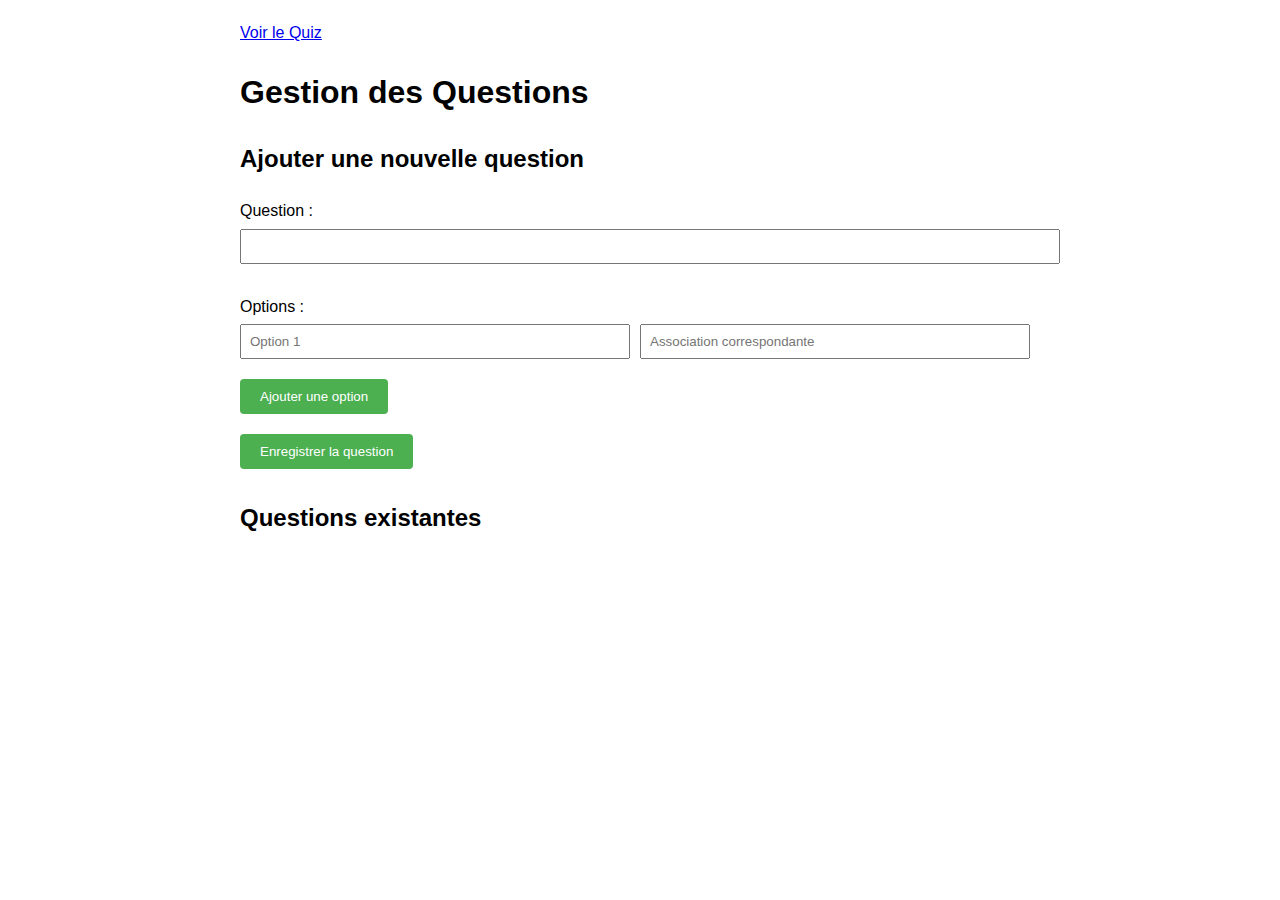
<file: admin.html>
<!DOCTYPE html>
<html lang="fr">
<head>
    <meta charset="UTF-8">
    <meta name="viewport" content="width=device-width, initial-scale=1.0">

    <title>Administration - Gestion des Questions</title>
    <style>
        body {
            font-family: Arial, sans-serif;
            line-height: 1.6;
            margin: 0;
            padding: 20px;
        }
        .container {
            max-width: 800px;
            margin: 0 auto;
        }
        .form-group {
            margin-bottom: 20px;
        }
        label {
            display: block;
            margin-bottom: 5px;
        }
        input[type="text"], textarea {
            width: 100%;
            padding: 8px;
            margin-bottom: 10px;
        }
        .options-container {
            margin-bottom: 10px;
        }
        .option-input {
            display: flex;
            margin-bottom: 5px;
        }
        .option-input input {
            flex-grow: 1;
            margin-right: 10px;
        }
        button {
            padding: 10px 20px;
            background-color: #4CAF50;
            color: white;
            border: none;
            border-radius: 4px;
            cursor: pointer;
        }
        button:hover {
            background-color: #45a049;
        }
        .question-list {
            margin-top: 30px;
        }
        .question-item {
            background-color: #f5f5f5;
            padding: 15px;
            margin-bottom: 10px;
            border-radius: 4px;
        }
        .delete-btn {
            background-color: #ff4444;
        }
        .delete-btn:hover {
            background-color: #cc0000;
        }
    </style>
</head>
<body>
    <div class="container">
        <div class="header-nav">
            <a href="quiz.html" class="nav-link">Voir le Quiz</a>
        </div>
        <h1>Gestion des Questions</h1>
        
        <div id="addQuestionForm">
            <h2>Ajouter une nouvelle question</h2>
            <div class="form-group">
                <label for="questionText">Question :</label>
                <input type="text" id="questionText" required>
            </div>
            
            <div class="form-group">
                <label>Options :</label>
                <div id="optionsContainer" class="options-container">
                    <div class="option-input">
                        <input type="text" class="option-text" placeholder="Option 1" required>
                        <input type="text" class="option-association" placeholder="Association correspondante" required>
                    </div>
                </div>
                <button onclick="addOptionField()">Ajouter une option</button>
            </div>
            
            <button onclick="saveQuestion()">Enregistrer la question</button>
        </div>

        <div class="question-list">
            <h2>Questions existantes</h2>
            <div id="questionsList"></div>
        </div>
    </div>

    <script>
        // Initialisation du stockage
        if (!localStorage.getItem('quizQuestions')) {
            localStorage.setItem('quizQuestions', JSON.stringify([]));
        }

        function addOptionField() {
            const container = document.getElementById('optionsContainer');
            const optionCount = container.children.length + 1;
            
            const optionDiv = document.createElement('div');
            optionDiv.className = 'option-input';
            optionDiv.innerHTML = `
                <input type="text" class="option-text" placeholder="Option ${optionCount}" required>
                <input type="text" class="option-association" placeholder="Association correspondante" required>
                <button onclick="removeOption(this)" class="delete-btn">Supprimer</button>
            `;
            
            container.appendChild(optionDiv);
        }

        function removeOption(button) {
            button.parentElement.remove();
        }

        function saveQuestion() {
            const questionText = document.getElementById('questionText').value;
            const optionsContainer = document.getElementById('optionsContainer');
            const optionInputs = optionsContainer.getElementsByClassName('option-input');
            
            const options = [];
            const associations = {};
            
            for (let optionInput of optionInputs) {
                const optionText = optionInput.querySelector('.option-text').value;
                const associationText = optionInput.querySelector('.option-association').value;
                
                if (optionText && associationText) {
                    options.push(optionText);
                    associations[optionText] = associationText;
                }
            }

            if (!questionText || options.length < 2) {
                alert('Veuillez remplir tous les champs requis (question et au moins 2 options)');
                return;
            }

            const questions = JSON.parse(localStorage.getItem('quizQuestions'));
            questions.push({
                question: questionText,
                options: options,
                associations: associations
            });
            
            localStorage.setItem('quizQuestions', JSON.stringify(questions));
            localStorage.setItem('quizAssociations', JSON.stringify(associations));
            
            alert('Question enregistrée avec succès !');
            resetForm();
            displayQuestions();
        }

        function resetForm() {
            document.getElementById('questionText').value = '';
            const optionsContainer = document.getElementById('optionsContainer');
            optionsContainer.innerHTML = `
                <div class="option-input">
                    <input type="text" class="option-text" placeholder="Option 1" required>
                    <input type="text" class="option-association" placeholder="Association correspondante" required>
                </div>
            `;
        }

        function deleteQuestion(index) {
            if (confirm('Êtes-vous sûr de vouloir supprimer cette question ?')) {
                const questions = JSON.parse(localStorage.getItem('quizQuestions'));
                questions.splice(index, 1);
                localStorage.setItem('quizQuestions', JSON.stringify(questions));
                displayQuestions();
            }
        }

        function displayQuestions() {
            const questions = JSON.parse(localStorage.getItem('quizQuestions'));
            const container = document.getElementById('questionsList');
            
            container.innerHTML = questions.map((q, index) => `
                <div class="question-item">
                    <h3>Question ${index + 1}</h3>
                    <p><strong>Question :</strong> ${q.question}</p>
                    <p><strong>Options :</strong></p>
                    <ul>
                        ${q.options.map(opt => `
                            <li>${opt} → ${q.associations[opt]}</li>
                        `).join('')}
                    </ul>
                    <button onclick="deleteQuestion(${index})" class="delete-btn">Supprimer</button>
                </div>
            `).join('');
        }

        // Affichage initial des questions
        displayQuestions();
    </script>
</body>
</html>
</file>
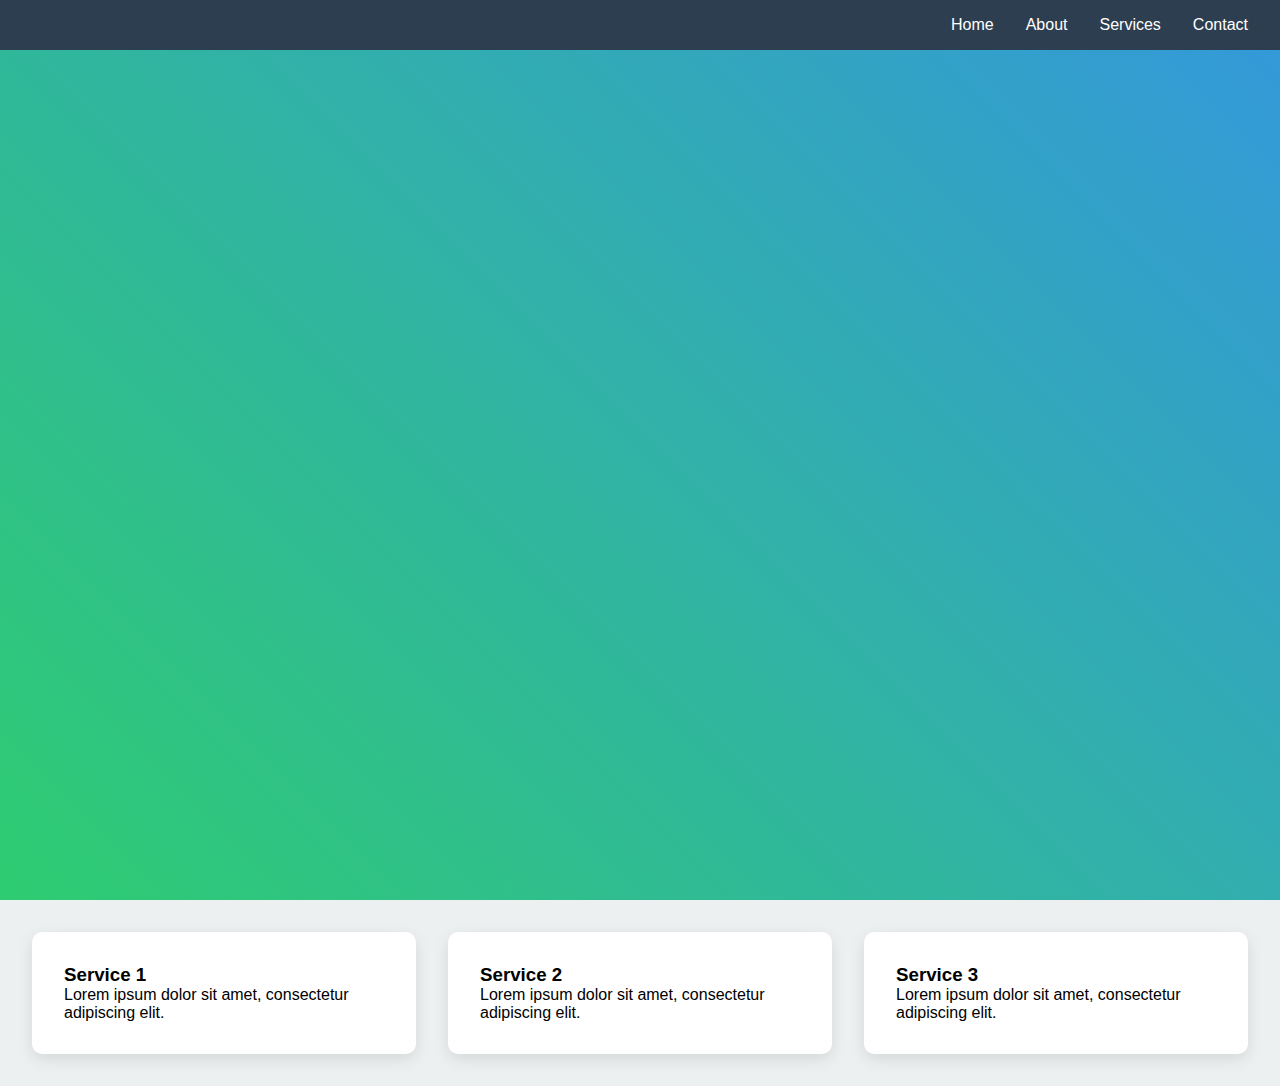
<file: testtt.html>
<!DOCTYPE html>
<html lang="en">
<head>
    <meta charset="UTF-8">
    <meta name="viewport" content="width=device-width, initial-scale=1.0">
    <title>Innovative Website</title>
    <style>
        /* Modern CSS with variables */
        :root {
            --primary-color: #2ecc71;
            --secondary-color: #3498db;
            --dark-color: #2c3e50;
            --light-color: #ecf0f1;
        }

        * {
            margin: 0;
            padding: 0;
            box-sizing: border-box;
            font-family: 'Arial', sans-serif;
        }

        body {
            background-color: var(--light-color);
        }

        .navbar {
            background-color: var(--dark-color);
            padding: 1rem;
            position: fixed;
            width: 100%;
            top: 0;
            z-index: 1000;
        }

        .navbar ul {
            display: flex;
            justify-content: flex-end;
            list-style: none;
        }

        .navbar ul li a {
            color: white;
            text-decoration: none;
            padding: 0.5rem 1rem;
            transition: all 0.3s ease;
        }

        .navbar ul li a:hover {
            background-color: var(--primary-color);
            border-radius: 5px;
        }

        .hero {
            height: 100vh;
            display: flex;
            align-items: center;
            justify-content: center;
            text-align: center;
            background: linear-gradient(45deg, var(--primary-color), var(--secondary-color));
            color: white;
        }

        .hero-content {
            opacity: 0;
            transform: translateY(20px);
            animation: fadeInUp 1s forwards;
        }

        @keyframes fadeInUp {
            to {
                opacity: 1;
                transform: translateY(0);
            }
        }

        .btn {
            display: inline-block;
            padding: 1rem 2rem;
            background-color: white;
            color: var(--dark-color);
            text-decoration: none;
            border-radius: 30px;
            margin-top: 1rem;
            transition: all 0.3s ease;
        }

        .btn:hover {
            transform: translateY(-3px);
            box-shadow: 0 5px 15px rgba(0,0,0,0.2);
        }

        .cards {
            display: grid;
            grid-template-columns: repeat(auto-fit, minmax(250px, 1fr));
            gap: 2rem;
            padding: 2rem;
        }

        .card {
            background: white;
            padding: 2rem;
            border-radius: 10px;
            box-shadow: 0 5px 15px rgba(0,0,0,0.1);
            transition: transform 0.3s ease;
        }

        .card:hover {
            transform: translateY(-10px);
        }
    </style>
</head>
<body>
    <nav class="navbar">
        <ul>
            <li><a href="#home">Home</a></li>
            <li><a href="#about">About</a></li>
            <li><a href="#services">Services</a></li>
            <li><a href="#contact">Contact</a></li>
        </ul>
    </nav>

    <section class="hero" id="home">
        <div class="hero-content">
            <h1>Welcome to the Future</h1>
            <p>Creating innovative solutions for tomorrow</p>
            <a href="#" class="btn">Get Started</a>
        </div>
    </section>

    <section class="cards" id="services">
        <div class="card">
            <h3>Service 1</h3>
            <p>Lorem ipsum dolor sit amet, consectetur adipiscing elit.</p>
        </div>
        <div class="card">
            <h3>Service 2</h3>
            <p>Lorem ipsum dolor sit amet, consectetur adipiscing elit.</p>
        </div>
        <div class="card">
            <h3>Service 3</h3>
            <p>Lorem ipsum dolor sit amet, consectetur adipiscing elit.</p>
        </div>
    </section>

    <script>
        // Add smooth scrolling
        document.querySelectorAll('a[href^="#"]').forEach(anchor => {
            anchor.addEventListener('click', function (e) {
                e.preventDefault();
                document.querySelector(this.getAttribute('href')).scrollIntoView({
                    behavior: 'smooth'
                });
            });
        });

        // Add scroll reveal animation
        window.addEventListener('scroll', () => {
            const cards = document.querySelectorAll('.card');
            cards.forEach(card => {
                const cardTop = card.getBoundingClientRect().top;
                if (cardTop < window.innerHeight - 100) {
                    card.style.opacity = '1';
                }
            });
        });
    </script>
</body>
</html>
</file>
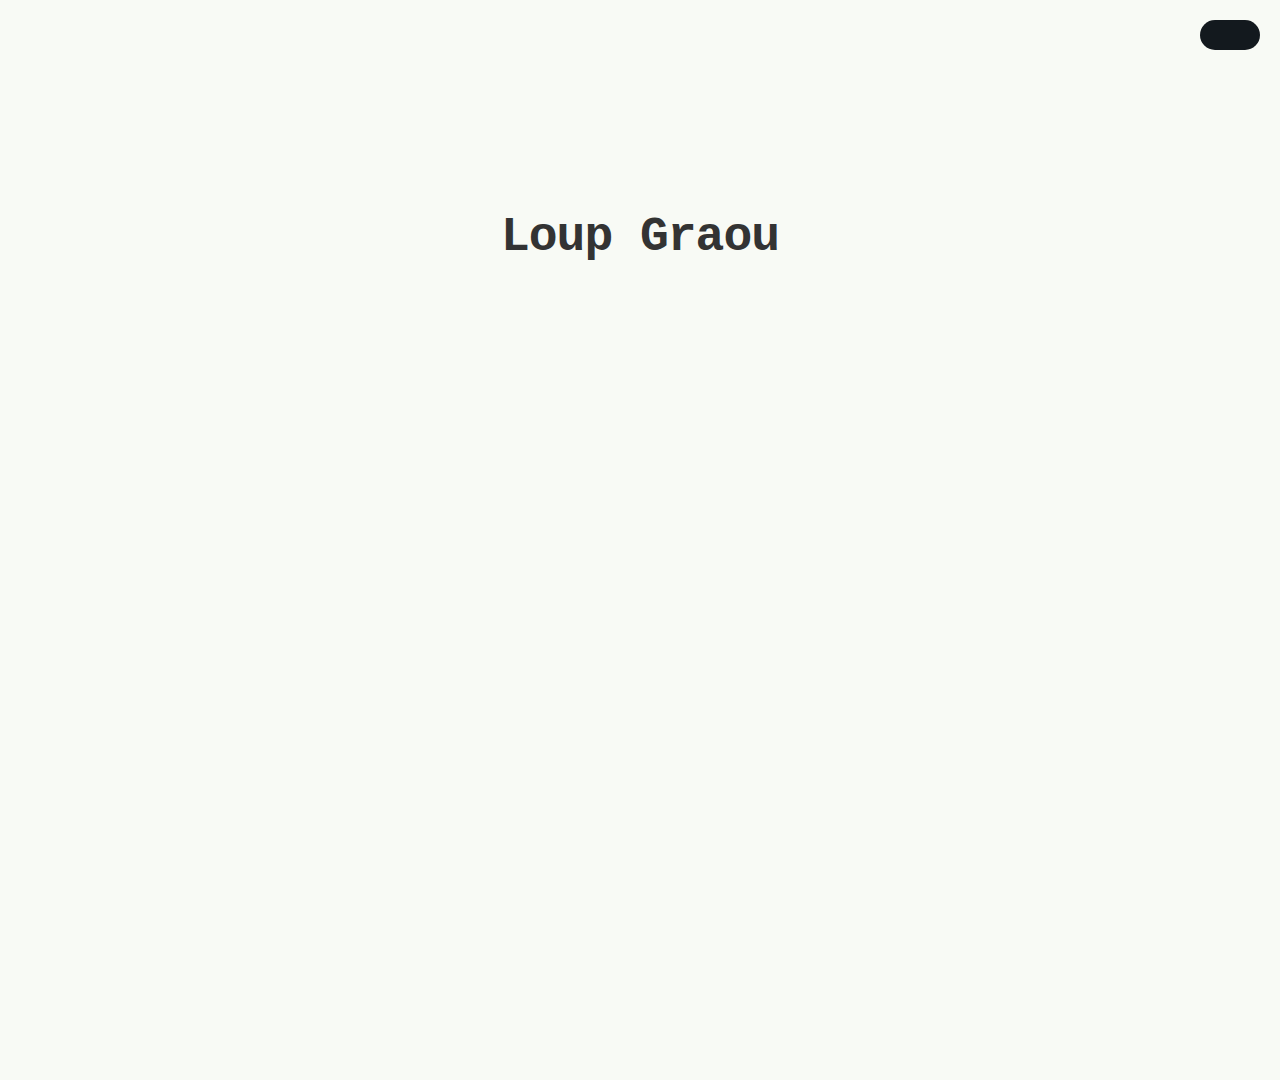
<file: blog/blog2.0.html>
<!DOCTYPE html>
<html>
<head>
    <style>
        * {
            margin: 0;
            padding: 0;
            box-sizing: border-box;
        }

        body {
            font-family: Menlo, monaco, monospace;
            background-color: #F8FAF5;
            color: #1d262e;
        }

        .header {
            min-height: 60vh;
            padding: 4rem 2rem;
            display: flex;
            flex-direction: column;
            justify-content: center;
            align-items: center;
        }

        .subtitle {
            margin-bottom: 1rem;
            overflow: hidden;
        }

        .title {
            font-size: 3rem;
            margin-bottom: 4rem;
            opacity: 0;
            transform-style: preserve-3d;
            letter-spacing: -1px;
        }

        .char {
            display: inline-block;
            opacity: 0;
            transform: translateY(100%);
            transition: transform 0.5s cubic-bezier(0.4, 0, 0.2, 1),
                        opacity 0.5s cubic-bezier(0.4, 0, 0.2, 1);
        }

        .char.visible {
            opacity: 1;
            transform: translateY(0);
        }

        .info-list {
            display: flex;
            flex-wrap: wrap;
            width: 100%;
            justify-content: center;
            max-width: 1200px;
            list-style: none;
        }

        .info-item {
            display: flex;
            flex-direction: column;
            width: 50%;
            padding: 0 1rem;
            margin-bottom: 2rem;
        }

        @media (min-width: 768px) {
            .info-item {
                width: auto;
                margin: 0 2rem;
            }
        }

        .info-label {
            opacity: 0.5;
            margin-bottom: 0.5rem;
            overflow: hidden;
            font-size: 0.9rem;
        }

        .info-value {
            overflow: hidden;
            font-size: 0.9rem;
        }

        .info-value a {
            color: inherit;
            text-decoration: none;
            transition: opacity 0.3s ease;
        }

        .info-value a:hover {
            opacity: 0.75;
        }
    </style>
</head>
<body>
    <header class="header">
        <h3 class="subtitle">
            <span class="char">Blog Production</span>
        </h3>
        <h2 class="title">Loup Graou</h2>
        <ul class="info-list">
            <li class="info-item">
                <span class="info-label">
                    <span class="char">Designer</span>
                </span>
                <span class="info-value">
                    <span class="char">Zen</span>
                </span>
            </li>
            <li class="info-item">
                <span class="info-label">
                    <span class="char">Creative Director</span>
                </span>
                <span class="info-value">
                    <span class="char">Zen</span>
                </span>
            </li>
            <li class="info-item">
                <span class="info-label">
                    <span class="char">Role</span>
                </span>
                <span class="info-value">
                    <span class="char">Development</span>
                </span>
            </li>
            <li class="info-item">
                <span class="info-label">
                    <span class="char">Completed</span>
                </span>
                <span class="info-value">
                    <span class="char">2025</span>
                </span>
            </li>
            <li class="info-item">
                <span class="info-label">
                    <span class="char">URL</span>
                </span>
                <span class="info-value">
                    <a href="../index.html" target="_blank" rel="noopener">
                        <span class="char">saum0n.github.io/loup ↗</span>
                    </a>
                </span>
            </li>
        </ul>
    </header>

    <script>
        function reveal() {
            const chars = document.querySelectorAll('.char');
            const title = document.querySelector('.title');
            
            // Révéler le titre
            setTimeout(() => {
                title.style.opacity = '1';
            }, 500);
            
            // Révéler chaque caractère avec un délai
            chars.forEach((char, index) => {
                setTimeout(() => {
                    char.classList.add('visible');
                }, 700 + (index * 100));
            });
        }

        // Déclencher l'animation au chargement
        document.addEventListener('DOMContentLoaded', reveal);
    </script>




    <!------ SCROLL -->
    <style>
        /* ... Styles précédents ... */
        
        /* Styles pour le bouton de scroll */
        .scroll-btn {
            position: absolute;
            bottom: 2rem;
            left: 50%;
            transform: translateX(-50%);
            display: flex;
            flex-direction: column;
            align-items: center;
            gap: 0.5rem;
            opacity: 0;
            cursor: pointer;
            transition: opacity 0.3s ease;
        }

        .scroll-text {
            font-size: 0.8rem;
            text-transform: uppercase;
            letter-spacing: 0.1em;
        }

        .scroll-icon {
            width: 24px;
            height: 40px;
            border: 2px solid #1d262e;
            border-radius: 12px;
            position: relative;
            display: flex;
            justify-content: center;
        }

        .scroll-icon::before {
            content: '';
            width: 4px;
            height: 8px;
            background: #1d262e;
            border-radius: 2px;
            position: absolute;
            top: 6px;
            animation: scrollAnim 2s infinite;
        }

        @keyframes scrollAnim {
            0% {
                transform: translateY(0);
                opacity: 1;
            }
            50% {
                transform: translateY(10px);
                opacity: 0;
            }
            100% {
                transform: translateY(0);
                opacity: 1;
            }
        }

        * {
            margin: 0;
            padding: 0;
            box-sizing: border-box;
        }

        body {
            font-family: Menlo, monaco, monospace;
            background-color: #F8FAF5;
            color: #1d262e;
        }

        .header {
            min-height: 60vh;
            padding: 4rem 2rem;
            display: flex;
            flex-direction: column;
            justify-content: center;
            align-items: center;
            position: relative;
        }

        /* ... Reste des styles précédents ... */
    </style>
</head>
<body>
    <header class="header">
        <!-- ... Contenu précédent ... -->
        
        <!-- Bouton de scroll -->
        <div class="scroll-btn">
            <span class="scroll-text">Scroll</span>
            <div class="scroll-icon"></div>
        </div>
    </header>

    <script>
        function reveal() {
            const chars = document.querySelectorAll('.char');
            const title = document.querySelector('.title');
            const scrollBtn = document.querySelector('.scroll-btn');
            
            // Révéler le titre
            setTimeout(() => {
                title.style.opacity = '1';
            }, 500);
            
            // Révéler chaque caractère avec un délai
            chars.forEach((char, index) => {
                setTimeout(() => {
                    char.classList.add('visible');
                }, 700 + (index * 100));
            });

            // Révéler le bouton de scroll après l'animation du texte
            setTimeout(() => {
                scrollBtn.style.opacity = '1';
            }, 1500);
        }

        // Fonction de scroll smooth
        document.querySelector('.scroll-btn').addEventListener('click', () => {
            window.scrollTo({
                top: window.innerHeight,
                behavior: 'smooth'
            });
        });

        // Déclencher l'animation au chargement
        document.addEventListener('DOMContentLoaded', reveal);
    </script>


<!----- MODE SOMBRE -->
<button id="darkModeToggle" class="dark-mode-toggle">
    <span class="sun"><i class="fas fa-sun"></i></span>
    <span class="moon"><i class="fas fa-moon"></i></span>
  </button>
<style>
    :root {
        --bg-color: #F8FAF5;
        --text-color: #333333;
      }
      
      body {
        background-color: var(--bg-color);
        color: var(--text-color);
        transition: background-color 0.3s ease, color 0.3s ease;
      }
      
      body.dark-mode {
        --bg-color: #1d262e;
        --text-color: #ebeee1;
      }
      
      .dark-mode-toggle {
        background-color: #13191e;
        border: none;
        border-radius: 30px;
        cursor: pointer;
        display: flex;
        align-items: center;
        justify-content: space-between;
        padding: 5px;
        position: fixed;
        top: 20px;
        right: 20px;
        width: 60px;
        height: 30px;
        transition: background-color 0.3s ease;
      }
      
      .dark-mode-toggle .sun,
      .dark-mode-toggle .moon {
        width: 20px;
        height: 20px;
        display: flex;
        align-items: center;
        justify-content: center;
      }
      
      .dark-mode-toggle .sun {
        color: #f39c12;
      }
      
      .dark-mode-toggle .moon {
        color: #20507a;
      }
      
      body.dark-mode .dark-mode-toggle {
        background-color: #13191e;
      }
      
      body.dark-mode .dark-mode-toggle .sun {
        color: #f1c40f;
      }
      
      body.dark-mode .dark-mode-toggle .moon {
        color: #ecf0f1;
      }
</style>

<script>
    document.addEventListener('DOMContentLoaded', () => {
        const darkModeToggle = document.getElementById('darkModeToggle');
        const body = document.body;
      
        darkModeToggle.addEventListener('click', () => {
          body.classList.toggle('dark-mode');
          localStorage.setItem('darkMode', body.classList.contains('dark-mode'));
        });
      
        // Check for saved dark mode preference
        if (localStorage.getItem('darkMode') === 'true') {
          body.classList.add('dark-mode');
        }
      });
</script>

<style>
    /* Curseur personnalisé pour le mode clair */
body {
    cursor: url('data:image/svg+xml;utf8,<svg xmlns="http://www.w3.org/2000/svg" width="40" height="40" viewBox="0 0 40 40"><circle cx="20" cy="20" r="18" fill="none" stroke="%23333333" stroke-width="2"/><circle cx="20" cy="20" r="3" fill="%23333333"/></svg>') 20 20, auto;
  }
  
  /* Curseur personnalisé pour le mode sombre */
  body.dark-mode {
    cursor: url('data:image/svg+xml;utf8,<svg xmlns="http://www.w3.org/2000/svg" width="40" height="40" viewBox="0 0 40 40"><circle cx="20" cy="20" r="18" fill="none" stroke="%23ffffff" stroke-width="2"/><circle cx="20" cy="20" r="3" fill="%23ffffff"/></svg>') 20 20, auto;
  }
  
  /* Style du curseur au survol des éléments cliquables */
  a, button, [role="button"], input[type="submit"], input[type="button"], input[type="reset"] {
    cursor: url('data:image/svg+xml;utf8,<svg xmlns="http://www.w3.org/2000/svg" width="40" height="40" viewBox="0 0 40 40"><circle cx="20" cy="20" r="18" fill="none" stroke="%23ff6b6b" stroke-width="2"/><circle cx="20" cy="20" r="3" fill="%23ff6b6b"/></svg>') 20 20, pointer;
  }


</style>

</body>
</html>
</file>
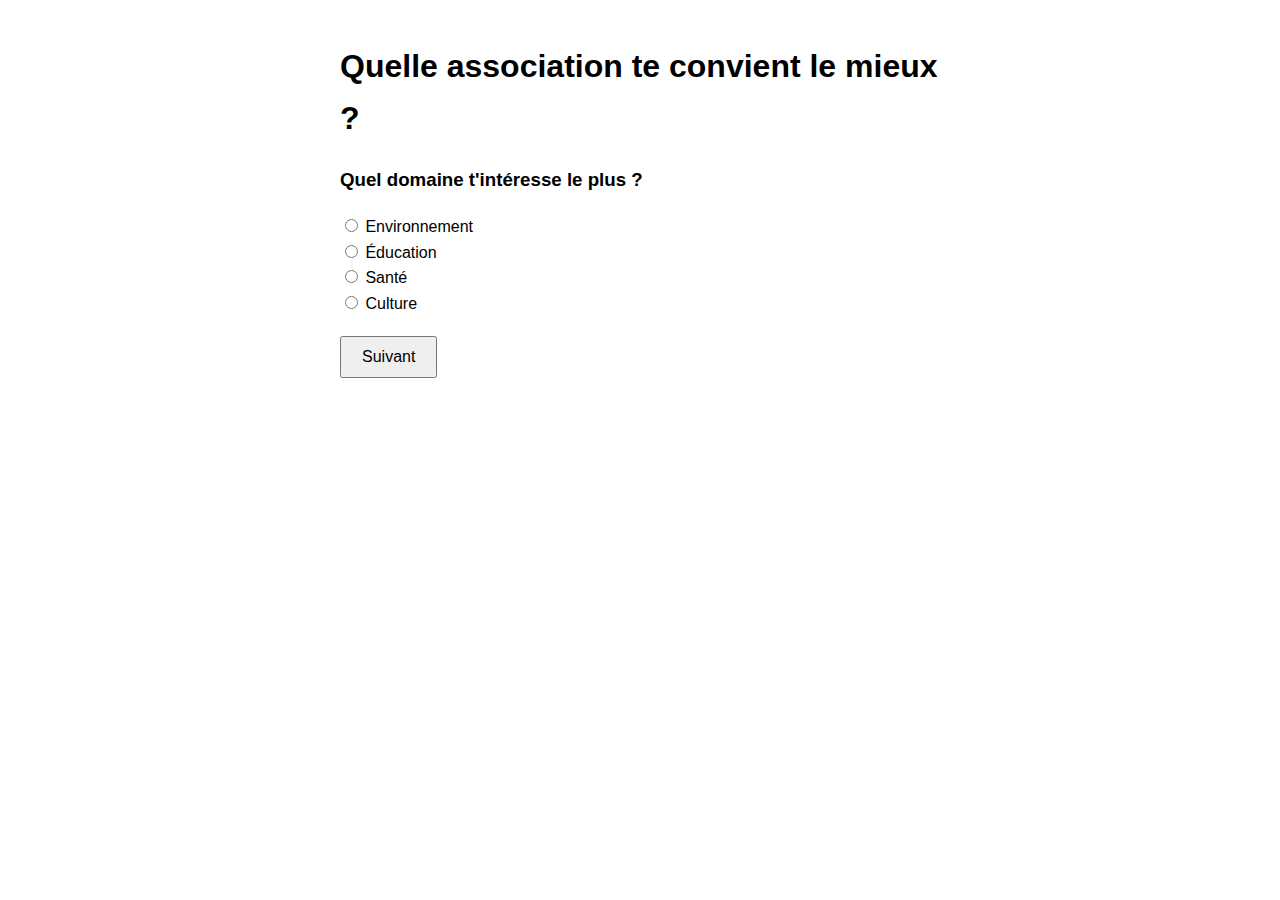
<file: blog/hey.html>
<!DOCTYPE html>
<html lang="fr">
<head>
    <meta charset="UTF-8">
    <meta name="viewport" content="width=device-width, initial-scale=1.0">
    <title>Quelle association te convient le mieux ?</title>
    <style>
        body {
            font-family: Arial, sans-serif;
            line-height: 1.6;
            margin: 0;
            padding: 20px;
        }
        #quiz-container {
            max-width: 600px;
            margin: 0 auto;
        }
        .question {
            margin-bottom: 20px;
        }
        button {
            padding: 10px 20px;
            font-size: 16px;
            margin-right: 10px;
        }
    </style>
</head>
<body>
    <div id="quiz-container">
        <h1>Quelle association te convient le mieux ?</h1>
        <div id="questions"></div>
        <button id="prev-btn" style="display: none;">Retour</button>
        <button id="next-btn">Suivant</button>
        <button id="submit-btn" style="display: none;">Voir les résultats</button>
        <div id="result"></div>
    </div>

    <script>
        const questions = [
            {
                question: "Quel domaine t'intéresse le plus ?",
                options: ["Environnement", "Éducation", "Santé", "Culture"]
            },
            {
                question: "Combien de temps peux-tu consacrer à une association par semaine ?",
                options: ["Moins de 2h", "2-5h", "5-10h", "Plus de 10h"]
            }
            // Ajoutez d'autres questions ici
        ];

        const associations = {
            "Environnement": "Greenpeace",
            "Éducation": "UNESCO",
            "Santé": "Médecins Sans Frontières",
            "Culture": "Les Restos du Cœur"
        };

        let currentQuestion = 0;
        const answers = [];

        function displayQuestion() {
            const questionContainer = document.getElementById('questions');
            const question = questions[currentQuestion];
            
            let html = `<div class="question">
                <h3>${question.question}</h3>
                ${question.options.map((option, index) => 
                    `<label>
                        <input type="radio" name="q${currentQuestion}" value="${option}" ${answers[currentQuestion] === option ? 'checked' : ''}>
                        ${option}
                    </label><br>`
                ).join('')}
            </div>`;
            
            questionContainer.innerHTML = html;

            document.getElementById('prev-btn').style.display = currentQuestion > 0 ? 'inline-block' : 'none';
            document.getElementById('next-btn').style.display = currentQuestion < questions.length - 1 ? 'inline-block' : 'none';
            document.getElementById('submit-btn').style.display = currentQuestion === questions.length - 1 ? 'inline-block' : 'none';
        }

        function nextQuestion() {
            const selectedOption = document.querySelector(`input[name="q${currentQuestion}"]:checked`);
            if (selectedOption) {
                answers[currentQuestion] = selectedOption.value;
                currentQuestion++;
                if (currentQuestion < questions.length) {
                    displayQuestion();
                } else {
                    showResults();
                }
            } else {
                alert("Veuillez sélectionner une option avant de continuer.");
            }
        }

        function prevQuestion() {
            if (currentQuestion > 0) {
                currentQuestion--;
                displayQuestion();
            }
        }

        function showResults() {
            const result = document.getElementById('result');
            const mostCommonAnswer = answers.sort((a,b) =>
                answers.filter(v => v===a).length - answers.filter(v => v===b).length
            ).pop();
            
            result.innerHTML = `<h2>Résultat</h2>
                <p>L'association qui te convient le mieux est : ${associations[mostCommonAnswer]}</p>`;
            
            document.getElementById('questions').style.display = 'none';
            document.getElementById('prev-btn').style.display = 'none';
            document.getElementById('next-btn').style.display = 'none';
            document.getElementById('submit-btn').style.display = 'none';
        }

        displayQuestion();
        document.getElementById('prev-btn').addEventListener('click', prevQuestion);
        document.getElementById('next-btn').addEventListener('click', nextQuestion);
        document.getElementById('submit-btn').addEventListener('click', showResults);
    </script>
</body>
</html>
</file>
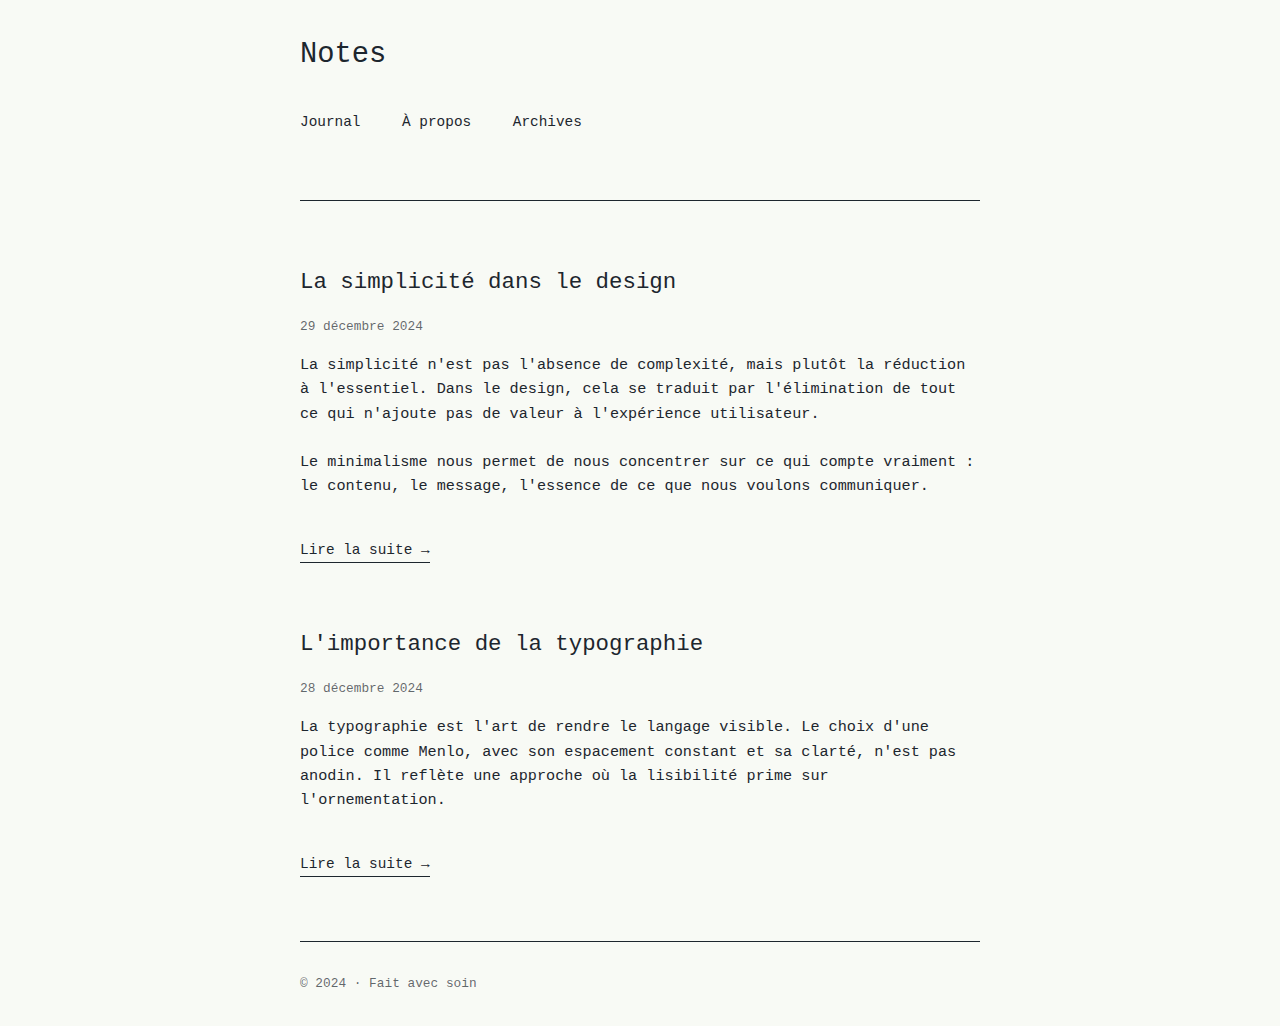
<file: blog/notes.html>
<!DOCTYPE html>
<html lang="fr">
<head>
    <meta charset="UTF-8">
    <meta name="viewport" content="width=device-width, initial-scale=1.0">
    <title>Blog Minimaliste</title>
    <style>
        @font-face {
            font-family: 'Menlo';
            src: local('Menlo');
        }

        :root {
            --dark: #1d262e;
            --light: #F8FAF5;
        }

        * {
            margin: 0;
            padding: 0;
            box-sizing: border-box;
        }

        body {
            font-family: Menlo, monaco, monospace;
            background-color: var(--light);
            color: var(--dark);
            line-height: 1.6;
            padding: 2rem;
        }

        .container {
            max-width: 680px;
            margin: 0 auto;
        }

        header {
            margin-bottom: 4rem;
            padding-bottom: 2rem;
            border-bottom: 1px solid var(--dark);
        }

        nav {
            margin: 2rem 0;
        }

        nav a {
            color: var(--dark);
            text-decoration: none;
            margin-right: 2rem;
            font-size: 0.9rem;
        }

        nav a:hover {
            border-bottom: 1px solid var(--dark);
        }

        article {
            margin-bottom: 4rem;
        }

        h1 {
            font-size: 1.8rem;
            margin-bottom: 1rem;
            font-weight: normal;
        }

        h2 {
            font-size: 1.4rem;
            margin: 2rem 0 1rem;
            font-weight: normal;
        }

        .date {
            font-size: 0.8rem;
            margin-bottom: 1rem;
            color: rgba(29, 38, 46, 0.7);
        }

        p {
            margin-bottom: 1.5rem;
            font-size: 0.95rem;
        }

        .read-more {
            display: inline-block;
            margin-top: 1rem;
            color: var(--dark);
            text-decoration: none;
            font-size: 0.9rem;
            border-bottom: 1px solid var(--dark);
        }

        footer {
            margin-top: 4rem;
            padding-top: 2rem;
            border-top: 1px solid var(--dark);
            font-size: 0.8rem;
            color: rgba(29, 38, 46, 0.7);
        }

        @media (max-width: 768px) {
            body {
                padding: 1rem;
            }

            header {
                margin-bottom: 2rem;
            }

            h1 {
                font-size: 1.5rem;
            }

            nav {
                display: flex;
                flex-direction: column;
            }

            nav a {
                margin: 0.5rem 0;
            }
        }
    </style>
</head>
<body>
    <div class="container">
        <header>
            <h1>Notes</h1>
            <nav>
                <a href="#">Journal</a>
                <a href="#">À propos</a>
                <a href="#">Archives</a>
            </nav>
        </header>

        <main>
            <article>
                <h2>La simplicité dans le design</h2>
                <div class="date">29 décembre 2024</div>
                <p>La simplicité n'est pas l'absence de complexité, mais plutôt la réduction à l'essentiel. Dans le design, cela se traduit par l'élimination de tout ce qui n'ajoute pas de valeur à l'expérience utilisateur.</p>
                <p>Le minimalisme nous permet de nous concentrer sur ce qui compte vraiment : le contenu, le message, l'essence de ce que nous voulons communiquer.</p>
                <a href="#" class="read-more">Lire la suite →</a>
            </article>

            <article>
                <h2>L'importance de la typographie</h2>
                <div class="date">28 décembre 2024</div>
                <p>La typographie est l'art de rendre le langage visible. Le choix d'une police comme Menlo, avec son espacement constant et sa clarté, n'est pas anodin. Il reflète une approche où la lisibilité prime sur l'ornementation.</p>
                <a href="#" class="read-more">Lire la suite →</a>
            </article>
        </main>

        <footer>
            © 2024 · Fait avec soin
        </footer>
    </div>
</body>
</html>
</file>
